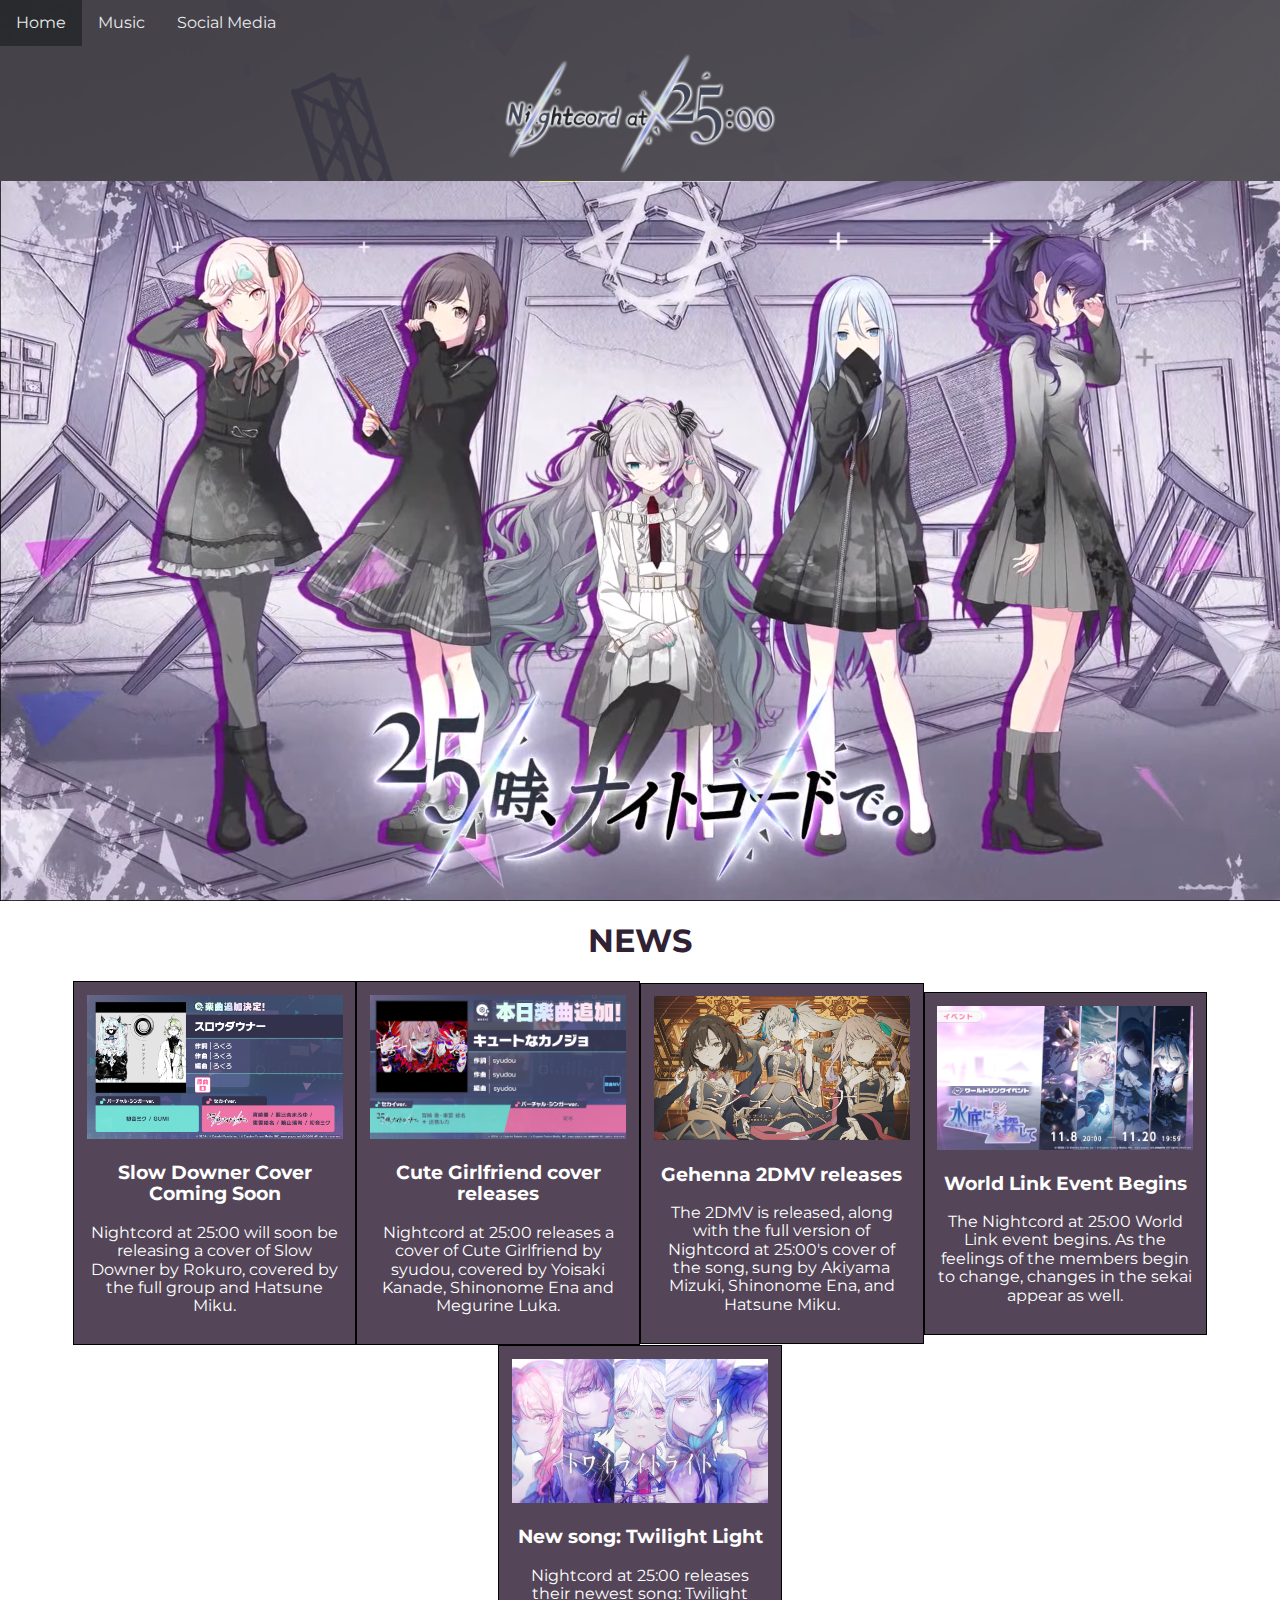
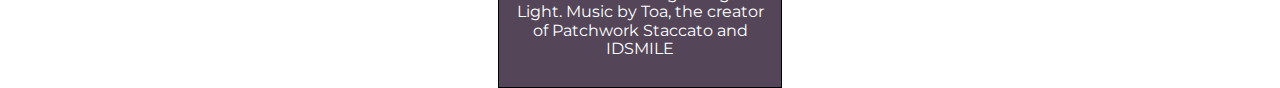
<file: index.html>
<!DOCTYPE html>
<html lang="en">
  <head>
  <link rel="preconnect" href="https://fonts.googleapis.com">
  <link rel="preconnect" href="https://fonts.gstatic.com" crossorigin>
  <link href="https://fonts.googleapis.com/css2?family=Montserrat:wght@300&family=Oswald&family=Raleway:wght@200;500&display=swap" rel="stylesheet">
  <meta charset="utf-8">
  <meta name="viewport" content="width=device-width">
  <title>FED: Assignment 1</title>
  <link href="style.css" rel="stylesheet" type="text/css">
</head>


  <body>
    <header>
        <ul class="menu">
          <li><a class="menuItem" href="index.html">Home</a></li>
          <li><a class="menuItem" href="music.html">Music</a></li>
          <li><a class="menuItem" href="social-media.html">Social Media</a></li>
        </ul>
        <button class="hamburger">
          <i>MENU</i>
        </button>

        <img src="images/profile_logo_25nightcode.png" class="header-img" alt="logo">
        </header>
    <img src="images/niigo.png" class="large-img" alt="picture of nightcord at 25:00">
    <section>
      <h1>NEWS</h1>
        <section class="container">
        <div class="flex-item">
           <div class="flex-img">
            <img src="images/slow-downer.jpg"  alt="slow downed cover announced">
          </div>
          <div class="flex-info">
            <h3>Slow Downer Cover Coming Soon</h3>
            <p>Nightcord at 25:00 will soon be releasing a cover of Slow Downer by Rokuro, covered by the full group and Hatsune Miku.</p>
          </div>
            </div>
        <div class="flex-item">
           <div class="flex-img">
            <img src="images/cute-girlfriend.jpg"  alt="cute girlfriend cover release">
          </div>
          <div class="flex-info">
            <h3>Cute Girlfriend cover releases</h3>
            <p>Nightcord at 25:00 releases a cover of Cute Girlfriend by syudou, covered by Yoisaki Kanade, Shinonome Ena and Megurine Luka.</p>
          </div>
            </div>
        <div class="flex-item">
         <div class="flex-img">
            <img src="images/gehenna-2dmv.jpg" alt="gehenna 2dmv">
          </div>
          <div class="flex-info">
            <h3>Gehenna 2DMV releases</h3>
            <p>The 2DMV is released, along with the full version of Nightcord at 25:00's cover of the song, sung by Akiyama Mizuki, Shinonome Ena, and Hatsune Miku.</p>
          </div>
            </div>
        <div class="flex-item">
          <div class="flex-img">
            <img src="images/world-link.jpg" alt="world link start">
          </div>
          <div class="flex-info">
            <h3>World Link Event Begins</h3>
            <p>The Nightcord at 25:00 World Link event begins. As the feelings of the members begin to change, changes in the sekai appear as well.</p>
          </div>
            </div>
            <div class="flex-item">
              <div class="flex-img">
                  <img src="images/twilight-light.png" alt="twilight light release">
        </div>
        <div class="flex-info">
          <h3>New song: Twilight Light</h3>
          <p>Nightcord at 25:00 releases their newest song: Twilight Light. Music by Toa, the creator of Patchwork Staccato and IDSMILE</p>
        </div>
          </div>
        </section>
    
    </section>
</body>
</html>
</file>
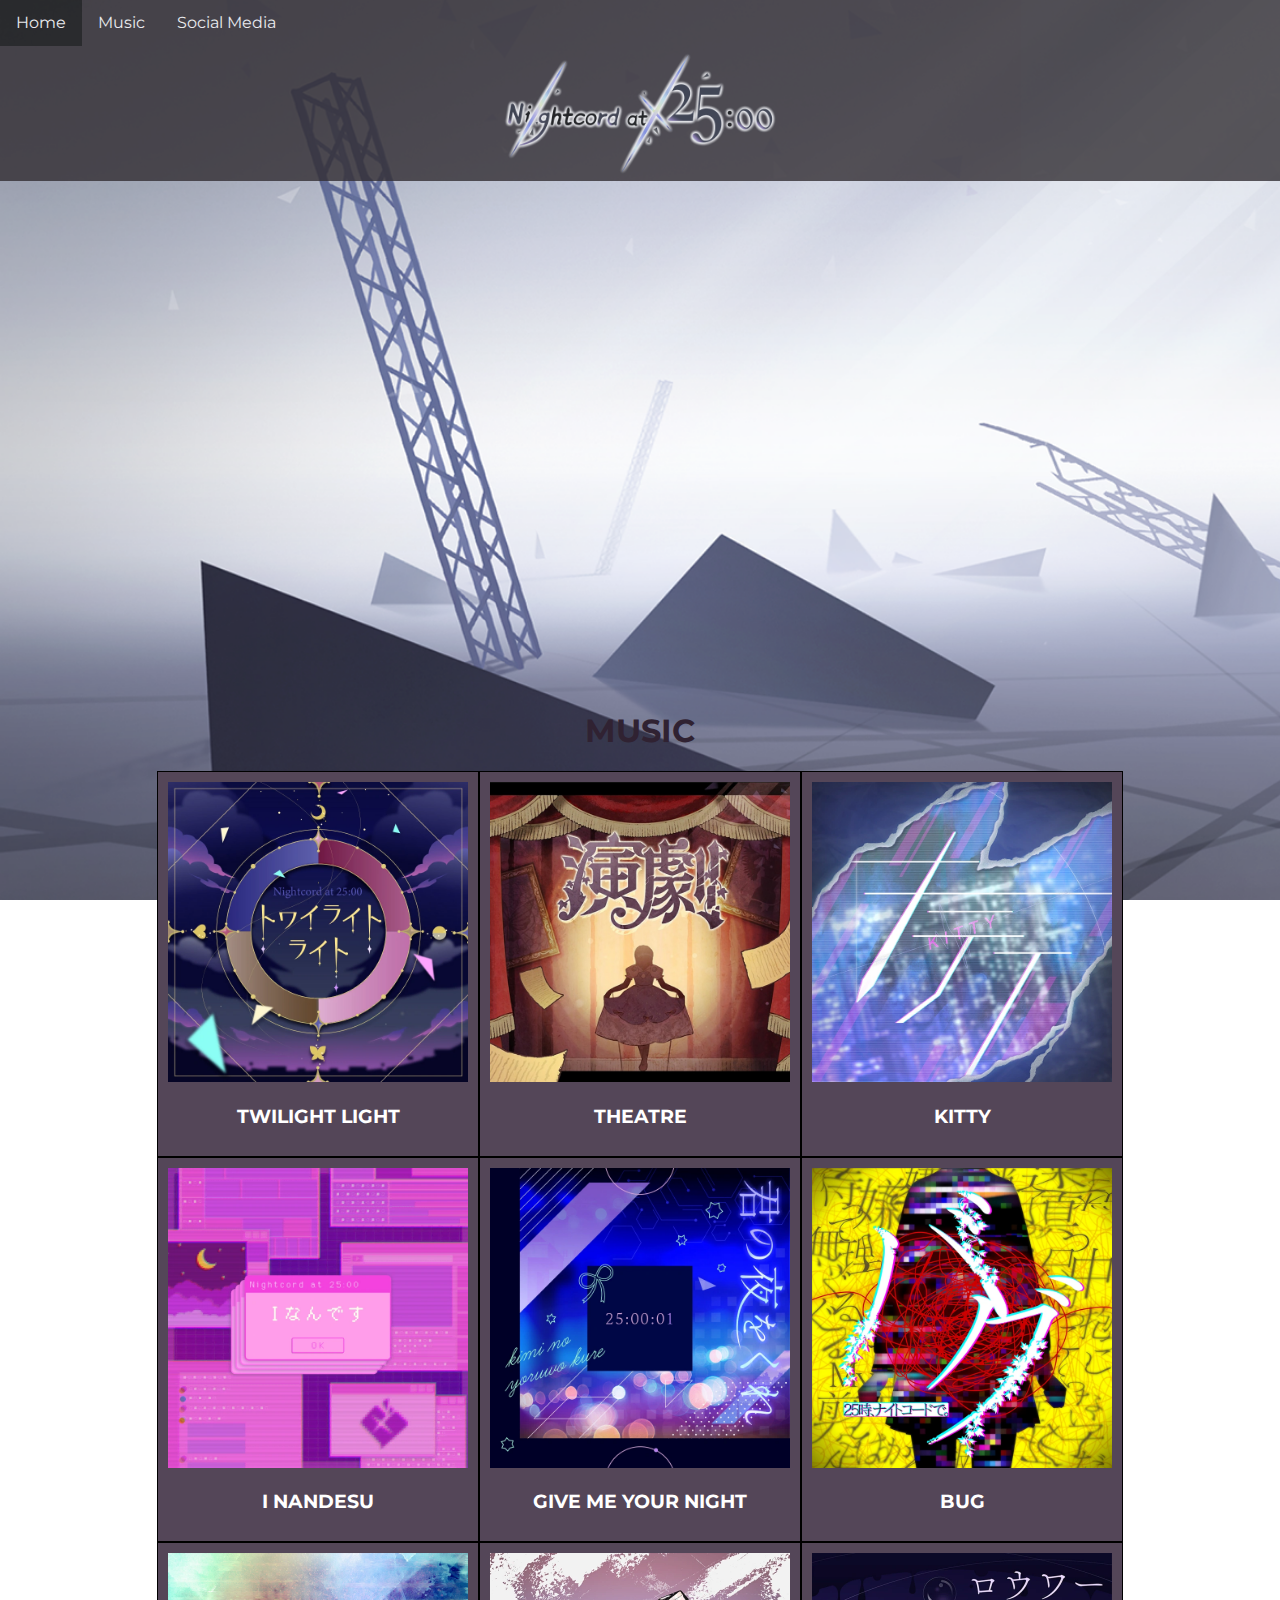
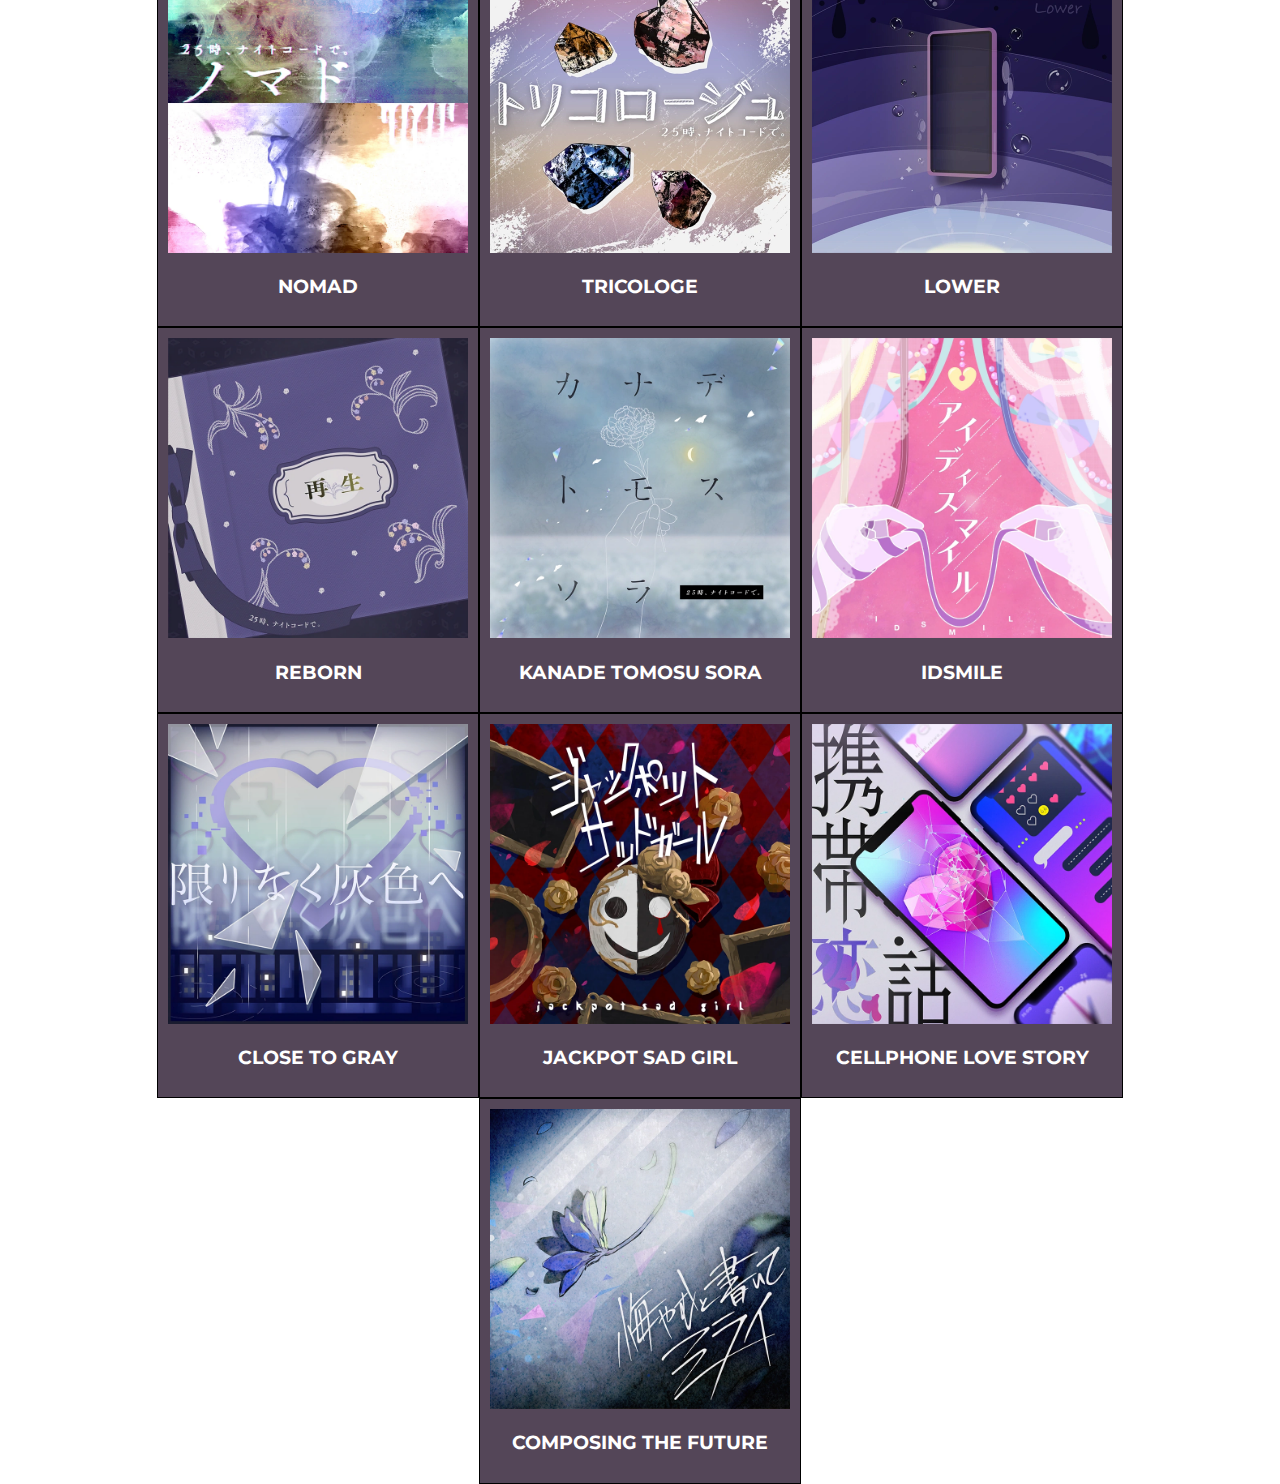
<file: music.html>
<!DOCTYPE html>
<html lang="en">
  <head>
  <link rel="preconnect" href="https://fonts.googleapis.com">
  <link rel="preconnect" href="https://fonts.gstatic.com" crossorigin>
  <link href="https://fonts.googleapis.com/css2?family=Montserrat:wght@300&family=Oswald&family=Raleway:wght@200;500&display=swap" rel="stylesheet">
  <meta charset="utf-8">
  <meta name="viewport" content="width=device-width">
  <title>FED: Assignment 1</title>
  <link href="style.css" rel="stylesheet" type="text/css">
</head>

<body>
  <header>
      <ul class="menu">
        <li><a class="menuItem" href="index.html">Home</a></li>
        <li><a class="menuItem" href="music.html">Music</a></li>
        <li><a class="menuItem" href="social-media.html">Social Media</a></li>
      </ul>
      <button class="hamburger">
        <i>MENU</i>
      </button>

      <img src="images/profile_logo_25nightcode.png" class="header-img" alt="logo">
      </header>
  <iframe width="900" height="506" src="https://www.youtube.com/embed/dk13KyWwZn4?si=auyjF_FcF5tnVrfo?&autoplay=1&mute=1" title="YouTube video player" allow="accelerometer; autoplay; clipboard-write; encrypted-media; gyroscope; picture-in-picture; web-share" allowfullscreen></iframe>
  <h1>MUSIC</h1>
  <section class="container-music">
      <div class="flex-item-music">
         <div class="flex-img">
          <img src="images/Twilight_Light_Game_Cover.jpeg" alt="twilight light">
        </div>
        <div class="flex-info">
          <h3>TWILIGHT LIGHT</h3>
        </div>
          </div>
      <div class="flex-item-music">
         <div class="flex-img">
          <img src="images/Engeki_Game_Cover.jpg" alt="theatre">
        </div>
        <div class="flex-info">
          <h3>THEATRE</h3>
        </div>
          </div>
      <div class="flex-item-music">
       <div class="flex-img">
          <img src="images/Kitty_Game_Cover.jpeg" alt="kitty">
        </div>
        <div class="flex-info">
          <h3>KITTY</h3>
        </div>
          </div>
      <div class="flex-item-music">
        <div class="flex-img">
          <img src="images/I_Nandesu_Game_Cover.jpeg" alt="i nandesu">
        </div>
    <div class="flex-info">
      <h3>I NANDESU</h3>
    </div>
    </div>
    <div class="flex-item-music">
        <div class="flex-img">
          <img src="images/Kimi_no_yoruwo_kure_Game_Cover.JPEG" alt="give me your night">
        </div>
    <div class="flex-info">
      <h3>GIVE ME YOUR NIGHT</h3>
    </div>
</div>
<div class="flex-item-music">
    <div class="flex-img">
      <img src="images/Bug_Game_Cover.jpeg" alt="bug">
    </div>
<div class="flex-info">
  <h3>BUG</h3>
</div>
</div>
<div class="flex-item-music">
  <div class="flex-img">
    <img src="images/Nomad_Game_Cover.webp" alt="nomad">
  </div>
<div class="flex-info">
<h3>NOMAD</h3>
</div>
</div>
<div class="flex-item-music">
  <div class="flex-img">
    <img src="images/Tricologe_Game_Cover.webp" alt="tricologe">
  </div>
<div class="flex-info">
<h3>TRICOLOGE</h3>
</div>
</div>
<div class="flex-item-music">
  <div class="flex-img">
    <img src="images/Lower_Game_Cover.webp" alt="lower">
  </div>
<div class="flex-info">
<h3>LOWER</h3>
</div>
</div>
<div class="flex-item-music">
  <div class="flex-img">
    <img src="images/Saisei_Game_Cover.webp" alt="reborn">
  </div>
<div class="flex-info">
<h3>REBORN</h3>
</div>
</div>
<div class="flex-item-music">
  <div class="flex-img">
    <img src="images/Kanadetomosusora_Game_Cover.webp" alt="kanadetomosusora">
  </div>
<div class="flex-info">
<h3>KANADE TOMOSU SORA</h3>
</div>
</div>
<div class="flex-item-music">
  <div class="flex-img">
    <img src="images/IDSMILE_Game_Cover.webp" alt="IDSMILE">
  </div>
<div class="flex-info">
<h3>IDSMILE</h3>
</div>
</div>
<div class="flex-item-music">
  <div class="flex-img">
    <img src="images/Kagirinaku_Haiiro_e_Game_Cover.webp" alt="close to gray">
  </div>
<div class="flex-info">
<h3>CLOSE TO GRAY</h3>
</div>
</div>
<div class="flex-item-music">
  <div class="flex-img">
    <img src="images/Jackpot_Sad_Girl_Game_Cover.webp" alt="jackpot sad girl">
  </div>
<div class="flex-info">
<h3>JACKPOT SAD GIRL</h3>
</div>
</div>
<div class="flex-item-music">
  <div class="flex-img">
    <img src="images/Keitai_Renwa_Game_Cover.webp" alt="cellphone love story">
  </div>
<div class="flex-info">
<h3>CELLPHONE LOVE STORY</h3>
</div>
</div>
<div class="flex-item-music">
  <div class="flex-img">
    <img src="images/Kuyamu_to_Kaite_Mirai_Game_Cover.webp" alt="composing the future">
  </div>
<div class="flex-info">
<h3>COMPOSING THE FUTURE</h3>
</div>
</div>
      </section>
      <script src="script.js"></script>
</body>
</html>
</file>
<file: style.css>
/*! normalize.css v8.0.1 | MIT License | github.com/necolas/normalize.css */

/* Document
   ========================================================================== */

/**
 * 1. Correct the line height in all browsers.
 * 2. Prevent adjustments of font size after orientation changes in iOS.
 */

 html {
  line-height: 1.15; /* 1 */
  -webkit-text-size-adjust: 100%; /* 2 */
}

/* Sections
   ========================================================================== */

/**
 * Remove the margin in all browsers.
 */

body {
  margin: 0;
}

/**
 * Render the `main` element consistently in IE.
 */

main {
  display: block;
}

/**
 * Correct the font size and margin on `h1` elements within `section` and
 * `article` contexts in Chrome, Firefox, and Safari.
 */

h1 {
  font-size: 2em;
  margin: 0.67em 0;
}

/* Grouping content
   ========================================================================== */

/**
 * 1. Add the correct box sizing in Firefox.
 * 2. Show the overflow in Edge and IE.
 */

hr {
  box-sizing: content-box; /* 1 */
  height: 0; /* 1 */
  overflow: visible; /* 2 */
}

/**
 * 1. Correct the inheritance and scaling of font size in all browsers.
 * 2. Correct the odd `em` font sizing in all browsers.
 */

pre {
  font-family: monospace, monospace; /* 1 */
  font-size: 1em; /* 2 */
}

/* Text-level semantics
   ========================================================================== */

/**
 * Remove the gray background on active links in IE 10.
 */

a {
  background-color: transparent;
}

/**
 * 1. Remove the bottom border in Chrome 57-
 * 2. Add the correct text decoration in Chrome, Edge, IE, Opera, and Safari.
 */

abbr[title] {
  border-bottom: none; /* 1 */
  text-decoration: underline; /* 2 */
  text-decoration: underline dotted; /* 2 */
}

/**
 * Add the correct font weight in Chrome, Edge, and Safari.
 */

b,
strong {
  font-weight: bolder;
}

/**
 * 1. Correct the inheritance and scaling of font size in all browsers.
 * 2. Correct the odd `em` font sizing in all browsers.
 */

code,
kbd,
samp {
  font-family: monospace, monospace; /* 1 */
  font-size: 1em; /* 2 */
}

/**
 * Add the correct font size in all browsers.
 */

small {
  font-size: 80%;
}

/**
 * Prevent `sub` and `sup` elements from affecting the line height in
 * all browsers.
 */

sub,
sup {
  font-size: 75%;
  line-height: 0;
  position: relative;
  vertical-align: baseline;
}

sub {
  bottom: -0.25em;
}

sup {
  top: -0.5em;
}

/* Embedded content
   ========================================================================== */

/**
 * Remove the border on images inside links in IE 10.
 */

img {
  border-style: none;
}

/* Forms
   ========================================================================== */

/**
 * 1. Change the font styles in all browsers.
 * 2. Remove the margin in Firefox and Safari.
 */

button,
input,
optgroup,
select,
textarea {
  font-family: inherit; /* 1 */
  font-size: 100%; /* 1 */
  line-height: 1.15; /* 1 */
  margin: 0; /* 2 */
}

/**
 * Show the overflow in IE.
 * 1. Show the overflow in Edge.
 */

button,
input { /* 1 */
  overflow: visible;
}

/**
 * Remove the inheritance of text transform in Edge, Firefox, and IE.
 * 1. Remove the inheritance of text transform in Firefox.
 */

button,
select { /* 1 */
  text-transform: none;
}

/**
 * Correct the inability to style clickable types in iOS and Safari.
 */

button,
[type="button"],
[type="reset"],
[type="submit"] {
  -webkit-appearance: button;
}

/**
 * Remove the inner border and padding in Firefox.
 */

button::-moz-focus-inner,
[type="button"]::-moz-focus-inner,
[type="reset"]::-moz-focus-inner,
[type="submit"]::-moz-focus-inner {
  border-style: none;
  padding: 0;
}

/**
 * Restore the focus styles unset by the previous rule.
 */

button:-moz-focusring,
[type="button"]:-moz-focusring,
[type="reset"]:-moz-focusring,
[type="submit"]:-moz-focusring {
  outline: 1px dotted ButtonText;
}

/**
 * Correct the padding in Firefox.
 */

fieldset {
  padding: 0.35em 0.75em 0.625em;
}

/**
 * 1. Correct the text wrapping in Edge and IE.
 * 2. Correct the color inheritance from `fieldset` elements in IE.
 * 3. Remove the padding so developers are not caught out when they zero out
 *    `fieldset` elements in all browsers.
 */

legend {
  box-sizing: border-box; /* 1 */
  color: inherit; /* 2 */
  display: table; /* 1 */
  max-width: 100%; /* 1 */
  padding: 0; /* 3 */
  white-space: normal; /* 1 */
}

/**
 * Add the correct vertical alignment in Chrome, Firefox, and Opera.
 */

progress {
  vertical-align: baseline;
}

/**
 * Remove the default vertical scrollbar in IE 10+.
 */

textarea {
  overflow: auto;
}

/**
 * 1. Add the correct box sizing in IE 10.
 * 2. Remove the padding in IE 10.
 */

[type="checkbox"],
[type="radio"] {
  box-sizing: border-box; /* 1 */
  padding: 0; /* 2 */
}

/**
 * Correct the cursor style of increment and decrement buttons in Chrome.
 */

[type="number"]::-webkit-inner-spin-button,
[type="number"]::-webkit-outer-spin-button {
  height: auto;
}

/**
 * 1. Correct the odd appearance in Chrome and Safari.
 * 2. Correct the outline style in Safari.
 */

[type="search"] {
  -webkit-appearance: textfield; /* 1 */
  outline-offset: -2px; /* 2 */
}

/**
 * Remove the inner padding in Chrome and Safari on macOS.
 */

[type="search"]::-webkit-search-decoration {
  -webkit-appearance: none;
}

/**
 * 1. Correct the inability to style clickable types in iOS and Safari.
 * 2. Change font properties to `inherit` in Safari.
 */

::-webkit-file-upload-button {
  -webkit-appearance: button; /* 1 */
  font: inherit; /* 2 */
}

/* Interactive
   ========================================================================== */

/*
 * Add the correct display in Edge, IE 10+, and Firefox.
 */

details {
  display: block;
}

/*
 * Add the correct display in all browsers.
 */

summary {
  display: list-item;
}

/* Misc
   ========================================================================== */

/**
 * Add the correct display in IE 10+.
 */

template {
  display: none;
}

/**
 * Add the correct display in IE 10.
 */

[hidden] {
  display: none;
}

body{
    background-image: url(images/background.png);
    background-repeat: no-repeat;
    background-size: cover;
    background-attachment:fixed;
    color:  rgb(48, 34, 50);
    font-family: 'Montserrat', sans-serif;
    margin: 0;
  }

  header{
    background-color: rgb(50, 46, 51);
    opacity: 0.8;
    position: sticky;
    top:-40px;
    margin: 0;
    padding: 0;
  }

  ul {
    list-style-type: none;
    margin: 0;
    padding: 0;
    overflow: hidden;
  }
  
  li {
    float: left;
  }
  
  li a {
    display: block;
    color: white;
    text-align: center;
    padding: 14px 16px;
    text-decoration: none;
  }
  li a:hover {
    background-color: #111;
  }
.header-img{
  height: 15vh;
  width: auto;
    display: block;
    margin-left: auto;
    margin-right: auto;
}

iframe{
  width: 100%
}

h1{
    text-align: center;
}

.large-img{
    display: block;
    margin-left: auto;
    margin-right: auto;
    width: 100%;
}
.container-music {
  display: flex;
  width: 100%;
  flex-wrap: wrap;
  justify-content: center;
  align-items: center;
  margin: 0 auto;
  width: 1000px;
}


      .container {
          display: flex;
          width: 100%;
          flex-wrap: wrap;
          justify-content: center;
          align-items: center;
      }

      .flex-item {
          padding: 1%;
          flex-grow: 0;
          flex-basis: 20%;
          display: flex;
          flex-direction: column;
          background-color: rgb(84, 70, 88);
          color: white;
          border: 1px solid black;
      }
      .flex-item-music {
        padding: 1%;
        flex-grow: 0;
        flex-basis: 30%;
        display: flex;
        flex-direction: column;
        background-color: rgb(84, 70, 88);
        color: white;
        border: 1px solid black;
    }
    @media (max-width: 920px) {
      .container-music {
        display: flex;
        width: 100%;
        flex-wrap: wrap;
        justify-content: center;
        align-items: center;
      }
      .flex-item-music {
        height: 32vh;
        flex: 1 33%;
      }
    }
      .flex-img img {
          max-width: 100%;
      }

      .flex-info {
          margin-top: auto;
          text-align: center;
      }
      @media (max-width: 920px) {
        .flex-item {
          flex: 1 50%;
        }
      }

  img{
    width: 400px;
  }
  iframe{
    border: none;
  }

  @media (min-width: 921px){
      .hamburger {
    display: none;
  }
}
  @media (max-width: 920px) {
    .normal-nav{
      display: none;
    }
  .hamburger {
    position: fixed;
    z-index: 10;
    top: 1vh;
    left: 1vh;
    /*top: 1rem;
    left: 1rem;*/
    padding: 4px;
    color:white;
    border: black 1px;
    background: rgb(84, 70, 88);
  }
  .closeIcon {
    display: none;
  }
  .menu {
    position: fixed;
    transform: translateY(-100%);
    transition: transform 0.2s;
    top: 0;
    left: 0;
    right: 0;
    bottom: 0;
    z-index: 9;
    background: black;
    color: white;
    list-style: none;
    padding-top: 3rem;
  }
  .showMenu {
    transform: translateY(0);
  }
}
</file>
